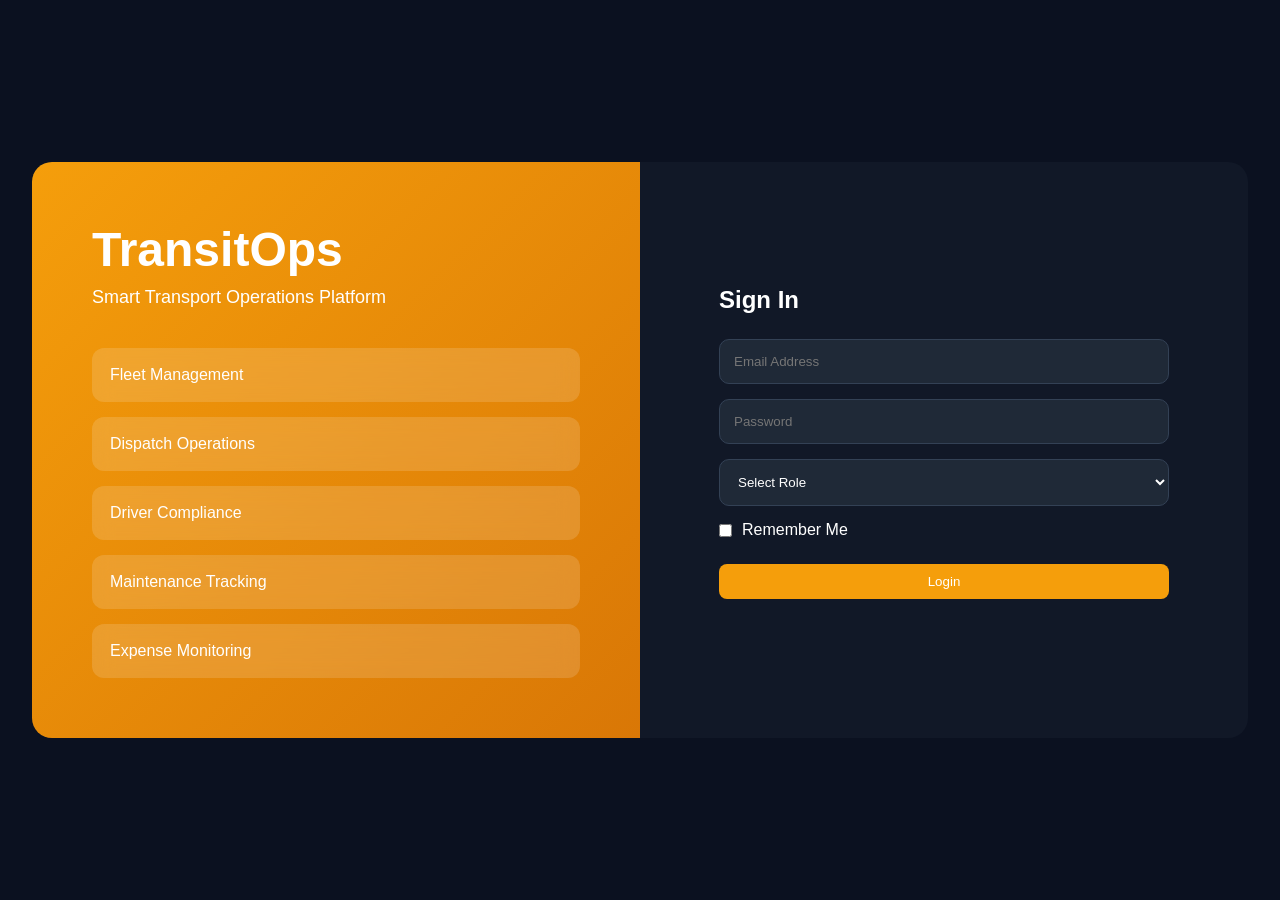
<file: frontend/index.html>
<!DOCTYPE html>
<html lang="en">

<head>

<meta charset="UTF-8">
<meta name="viewport" content="width=device-width, initial-scale=1.0">

<title>TransitOps Login</title>

<link rel="stylesheet" href="css/global.css">
<link rel="stylesheet" href="css/index.css">

</head>

<body>

<div class="login-container">

    <div class="login-left">

        <div class="brand">

            <h1>TransitOps</h1>

            <p>
                Smart Transport Operations Platform
            </p>

        </div>

        <div class="features">

            <div class="feature-card">
                Fleet Management
            </div>

            <div class="feature-card">
                Dispatch Operations
            </div>

            <div class="feature-card">
                Driver Compliance
            </div>

            <div class="feature-card">
                Maintenance Tracking
            </div>

            <div class="feature-card">
                Expense Monitoring
            </div>

        </div>

    </div>

    <div class="login-right">

        <div class="login-card">

            <h2>
                Sign In
            </h2>

            <form id="loginForm">

                <input
                    type="email"
                    id="email"
                    placeholder="Email Address"
                    required
                >

                <input
                    type="password"
                    id="password"
                    placeholder="Password"
                    required
                >

                <select id="role">

                    <option value="">
                        Select Role
                    </option>

                    <option>
                        Fleet Manager
                    </option>

                    <option>
                        Dispatcher
                    </option>

                    <option>
                        Safety Officer
                    </option>

                    <option>
                        Financial Analyst
                    </option>

                </select>

                <div class="remember">

                    <input
                        type="checkbox"
                        id="remember"
                    >

                    <label for="remember">
                        Remember Me
                    </label>

                </div>

                <button
                    type="submit"
                    class="btn login-btn"
                >
                    Login
                </button>

            </form>

            <p id="errorMessage"></p>

        </div>

    </div>

</div>
<script src="js/config.js"></script>
<script src="js/api.js"></script>
<script src="js/auth.js"></script>

<script src="js/index.js"></script>

</body>

</html>
</file>
<file: frontend/css/global.css>
:root{
  --bg:#0b1120;
  --sidebar:#111827;
  --card:#1f2937;

  --primary:#f59e0b;

  --success:#22c55e;
  --danger:#ef4444;
  --info:#3b82f6;

  --text:#ffffff;
  --muted:#94a3b8;

  --border:#334155;
}

*{
  margin:0;
  padding:0;
  box-sizing:border-box;
  font-family:'Inter',sans-serif;
}

body{
  background:var(--bg);
  color:var(--text);
}

.layout{
  display:flex;
  min-height:100vh;
}

.sidebar{
  width:260px;
  background:var(--sidebar);
  border-right:1px solid var(--border);
}

.main{
  flex:1;
}

.navbar{
  height:70px;
  border-bottom:1px solid var(--border);
  display:flex;
  justify-content:space-between;
  align-items:center;
  padding:0 20px;
}

.content{
  padding:20px;
}

.card{
  background:var(--card);
  border-radius:12px;
  padding:20px;
}

.btn{
  background:var(--primary);
  border:none;
  color:white;
  padding:10px 18px;
  border-radius:8px;
  cursor:pointer;
}

table{
  width:100%;
  border-collapse:collapse;
}

th,td{
  padding:12px;
  border-bottom:1px solid var(--border);
  text-align:left;
}

.menu{
    list-style:none;
    padding:10px;
}

.menu li{
    padding:14px 16px;
    margin-bottom:8px;
    border-radius:8px;
    cursor:pointer;
    transition:.3s;
}

.menu li:hover{
    background:#1f2937;
}

.menu li.active{
    background:var(--primary);
    color:white;
}

.logo{
    font-size:22px;
    font-weight:700;
    padding:20px;
}

.search{
    background:#1f2937;
    border:1px solid #334155;

    color:white;

    padding:10px 14px;
    border-radius:8px;
}

.profile{
    background:#1f2937;

    padding:10px 15px;
    border-radius:8px;
}

.card{
    overflow-x:auto;
}

.menu a{
    color:white;
    text-decoration:none;
    display:block;
    width:100%;
}

.btn:hover{
transform:translateY(-2px);
}

.card:hover{
transform:translateY(-3px);
}

.nav-actions{
    display:flex;
    align-items:center;
    gap:12px;
}

.profile{
    background:#1f2937;
    padding:10px 14px;
    border-radius:8px;
    color:white;
}

.logout-btn{
    background:#ef4444;
    color:white;
    border:none;
    padding:10px 16px;
    border-radius:8px;
    cursor:pointer;
    transition:0.3s;
}

.logout-btn:hover{
    background:#dc2626;
}
</file>
<file: frontend/css/index.css>
body{

min-height:100vh;

display:flex;
justify-content:center;
align-items:center;

background:#0b1120;

}

.login-container{

width:95%;
max-width:1400px;

display:grid;
grid-template-columns:1fr 1fr;

background:#111827;

border-radius:20px;

overflow:hidden;

}

.login-left{

padding:60px;

background:linear-gradient(
135deg,
#f59e0b,
#d97706
);

display:flex;
flex-direction:column;
justify-content:center;

}

.brand h1{

font-size:48px;
margin-bottom:10px;

}

.brand p{

font-size:18px;

}

.features{

margin-top:40px;

display:grid;
gap:15px;

}

.feature-card{

padding:18px;

background:rgba(255,255,255,.15);

border-radius:12px;

backdrop-filter:blur(10px);

}

.login-right{

display:flex;
justify-content:center;
align-items:center;

padding:40px;

}

.login-card{

width:100%;
max-width:450px;

}

.login-card h2{

margin-bottom:25px;

}

.login-card form{

display:flex;
flex-direction:column;
gap:15px;

}

.login-card input,
.login-card select{

padding:14px;

background:#1f2937;

border:1px solid #334155;

color:white;

border-radius:10px;

}

.remember{

display:flex;
align-items:center;
gap:10px;

}

.login-btn{

width:100%;

margin-top:10px;

}

#errorMessage{

margin-top:15px;

color:#ef4444;

}

@media(max-width:900px){

.login-container{

grid-template-columns:1fr;

}

.login-left{

padding:30px;

}

}

.menu{
    list-style:none;
    padding:10px;
}

.menu li{
    margin-bottom:8px;
}

.menu li a{

    display:block;

    padding:14px 16px;

    border-radius:10px;

    color:white;

    text-decoration:none;

    transition:0.3s;
}

.menu li a:hover{

    background:#1f2937;

}

.menu li.active a{

    background:#f59e0b;

    color:white;

    font-weight:600;

}
</file>
<file: frontend/css/login.css>
body{

min-height:100vh;

display:flex;
justify-content:center;
align-items:center;

background:#0b1120;

}

.login-container{

width:95%;
max-width:1400px;

display:grid;
grid-template-columns:1fr 1fr;

background:#111827;

border-radius:20px;

overflow:hidden;

}

.login-left{

padding:60px;

background:linear-gradient(
135deg,
#f59e0b,
#d97706
);

display:flex;
flex-direction:column;
justify-content:center;

}

.brand h1{

font-size:48px;
margin-bottom:10px;

}

.brand p{

font-size:18px;

}

.features{

margin-top:40px;

display:grid;
gap:15px;

}

.feature-card{

padding:18px;

background:rgba(255,255,255,.15);

border-radius:12px;

backdrop-filter:blur(10px);

}

.login-right{

display:flex;
justify-content:center;
align-items:center;

padding:40px;

}

.login-card{

width:100%;
max-width:450px;

}

.login-card h2{

margin-bottom:25px;

}

.login-card form{

display:flex;
flex-direction:column;
gap:15px;

}

.login-card input,
.login-card select{

padding:14px;

background:#1f2937;

border:1px solid #334155;

color:white;

border-radius:10px;

}

.remember{

display:flex;
align-items:center;
gap:10px;

}

.login-btn{

width:100%;

margin-top:10px;

}

#errorMessage{

margin-top:15px;

color:#ef4444;

}

@media(max-width:900px){

.login-container{

grid-template-columns:1fr;

}

.login-left{

padding:30px;

}

}

.menu{
    list-style:none;
    padding:10px;
}

.menu li{
    margin-bottom:8px;
}

.menu li a{

    display:block;

    padding:14px 16px;

    border-radius:10px;

    color:white;

    text-decoration:none;

    transition:0.3s;
}

.menu li a:hover{

    background:#1f2937;

}

.menu li.active a{

    background:#f59e0b;

    color:white;

    font-weight:600;

}
</file>
